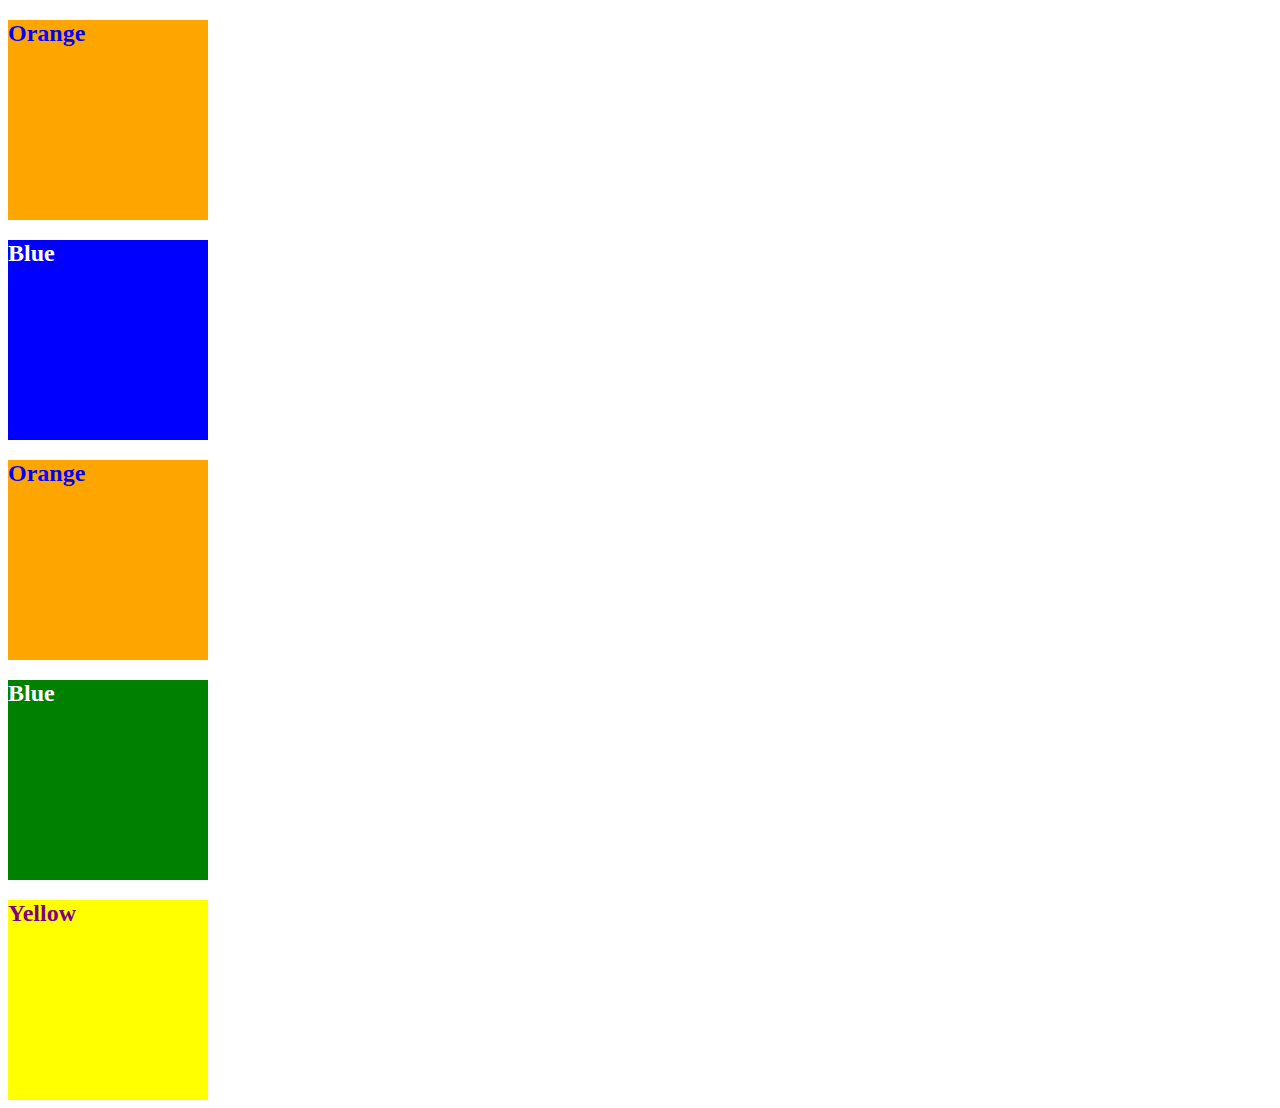
<file: course-content/01-html-git-css/activities/11-Ins_CSS-color/index.html>
<!DOCTYPE html>
<html lang="en-US">
  <head>
    <meta charset="UTF-8">
    <meta name="viewport" content="width=device-width, initial-scale=1.0">
    <!-- The href attribute points to the relative path of the stylesheet-->
    <link rel="stylesheet" href="./assets/css/style.css">
    <title>Color</title>
  </head>

  <body>
    <!--Class attributes added for styling -->
    <section class=" box-orange">
      <h2>Orange</h2>
    </section>

    <section class=" box-blue">
      <h2>Blue</h2>
    </section>

    <section class=" box-orange">
      <h2>Orange</h2>
    </section>
   
    <section class="s box-blue " id="box-green">
      <h2>Blue</h2>
    </section>

    <!--id attribute added for styling-->
    <section class=" box-black" id="box-yellow">
      <h2>Yellow</h2>
    </section>
  </body>

</html>
</file>
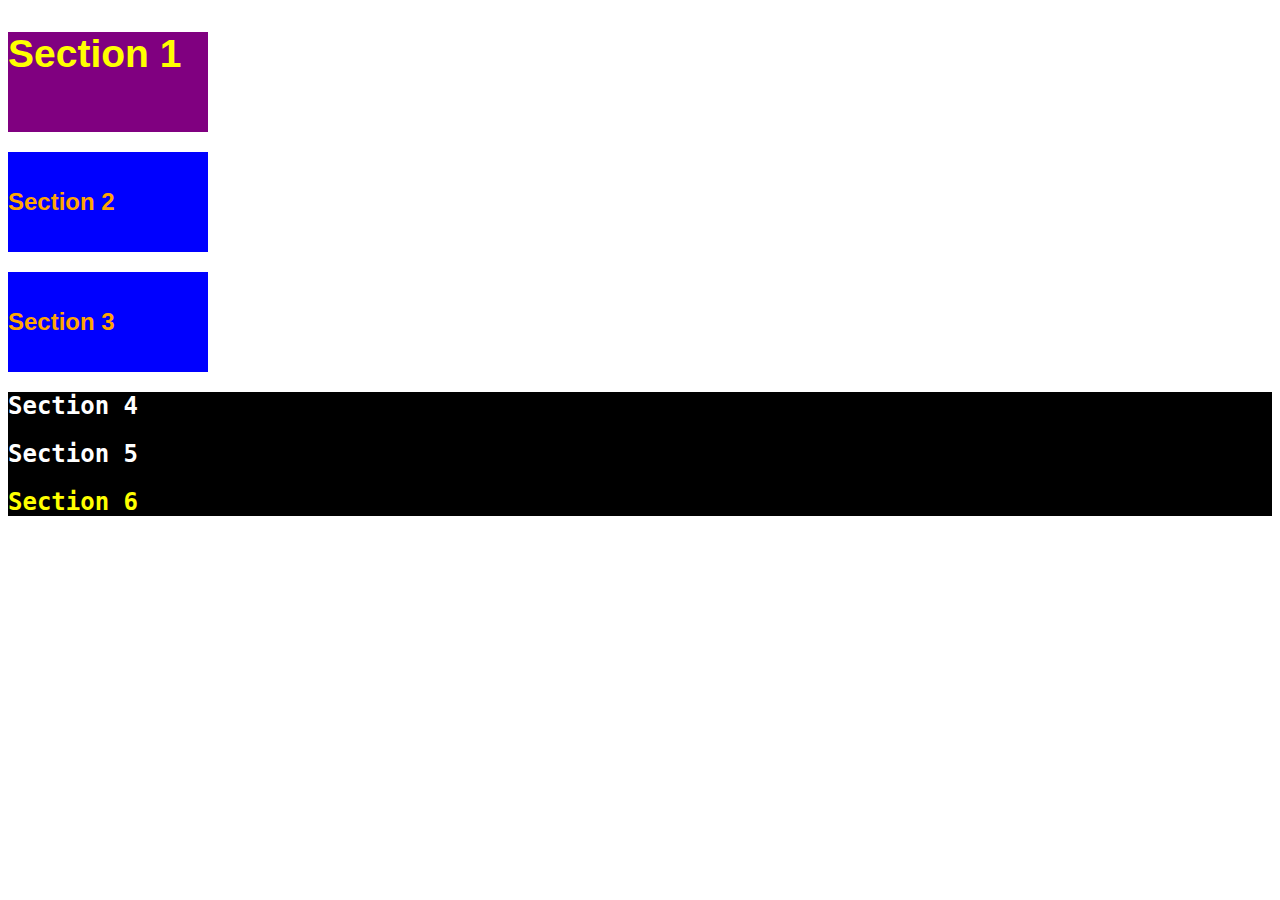
<file: course-content/01-html-git-css/activities/13-Ins_CSS-units-font/index.html>
<!DOCTYPE html>
<html lang="en-us">

  <head>
    <meta charset="UTF-8">
    <title>Student Bio</title>
    <link rel="stylesheet" type="text/css" href="./assets/css/style.css">
  </head>

  <body>
    <section class="section" id="section-1">
      <h2>Section 1</h2>
    </section>

    <section class="section section-blue">
      <h2>Section 2</h2>
    </section>

    <section class="section section-blue">
      <h2>Section 3</h2>
    </section>

    <div class="container">
      <section>
        <h2>Section 4</h2>
      </section>
  
      <section>
        <h2>Section 5</h2>
      </section>
  
      <section id="section-6">
        <h2>Section 6</h2>
      </section>
    </div>
  </body>

</html>
</file>
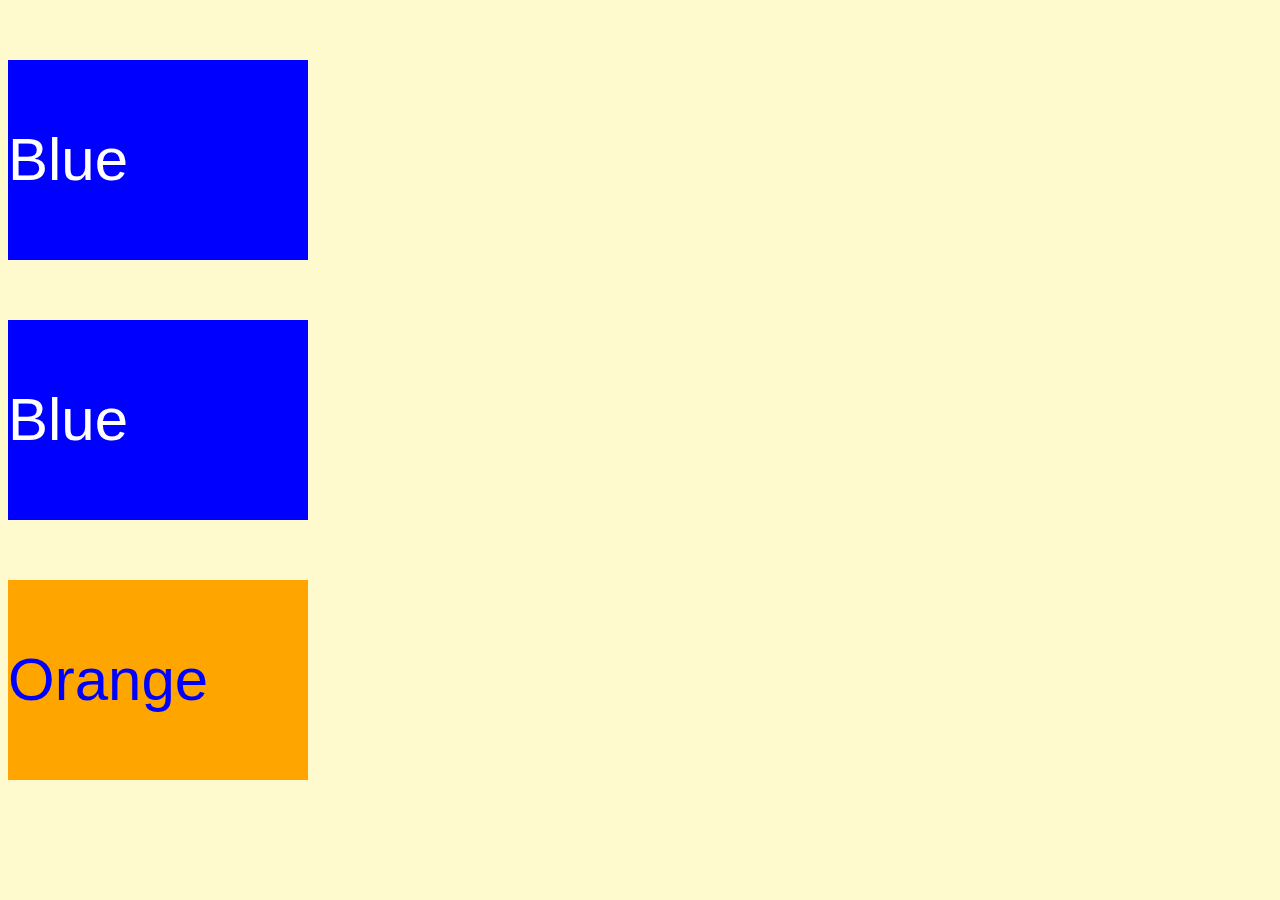
<file: course-content/01-html-git-css/activities/15-Ins_CSS-selectors/index.html>
<!DOCTYPE html>
<html lang="en">
  <head>
    <meta charset="UTF-8">
    <meta name="viewport" content="width=device-width, initial-scale=1.0">
    <link rel="stylesheet" type="text/css" href="./assets/css/style.css">
    <title>Selectors</title>
  </head>

  <body>
    <section class="box-blue">
      <p>Blue</p>
    </section>

    <section class="box-blue">
      <p>Blue</p>
    </section>

    <section id="box-orange">
      <p>Orange</p>
    </section>
  </body>

</html>
</file>
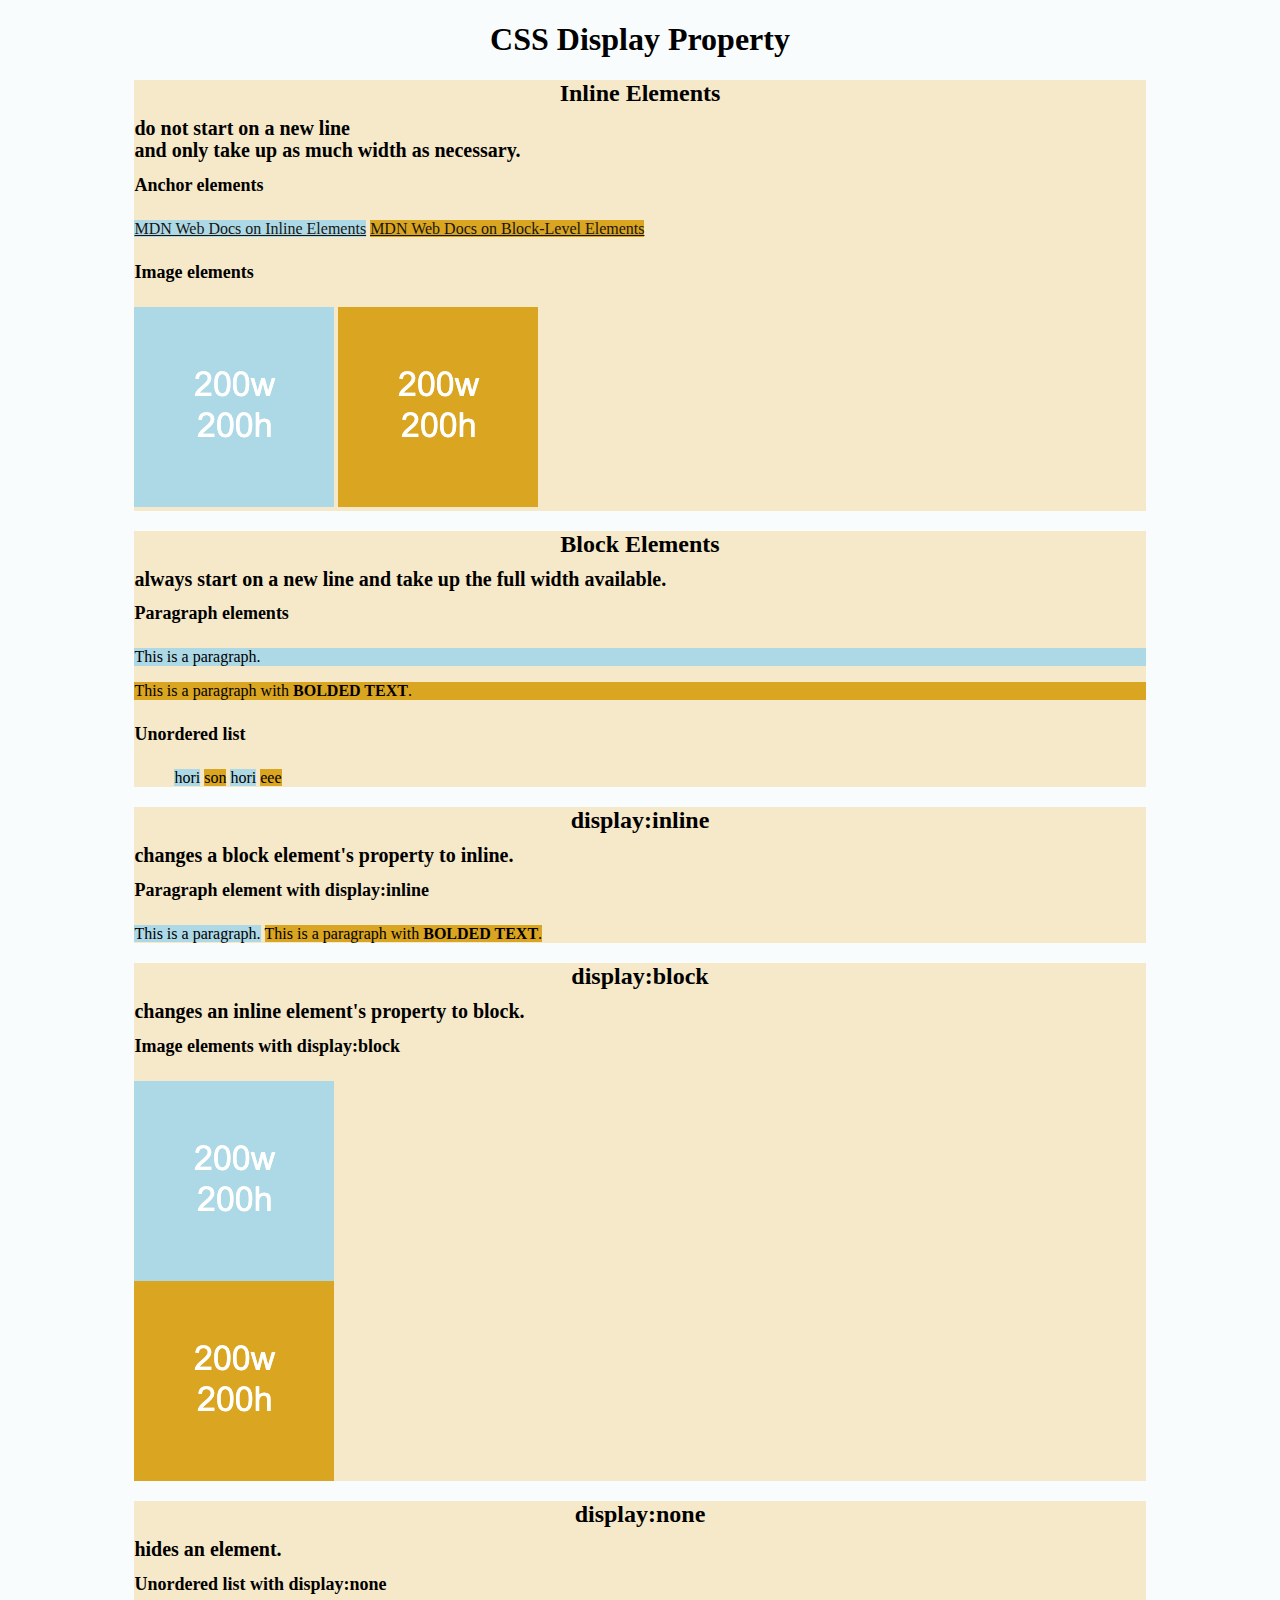
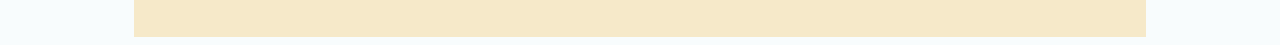
<file: course-content/01-html-git-css/activities/17-Ins_HTML-display/index.html>
<!DOCTYPE html>
<html lang="en-US">

  <head>
    <meta charset="UTF-8">
    <title>HTML Display</title>
    <link rel="stylesheet" href="./assets/css/style.css">
  </head>

  <body>
    <header>
      <!-- Headers -->
      <h1>CSS Display Property</h1>
    </header>

    <section>
      <h2>Inline Elements</h2>
      <h3>do not start on a new line</h3>
      <h3>and only take up as much width as necessary.</h3>
      <!--Anchor elements <a> are inline elements-->
      <h4>Anchor elements</h4>
      <a class="first-element" href="https://developer.mozilla.org/en-US/docs/Web/HTML/Inline_elements">MDN Web Docs on Inline Elements</a>
      <a class="second-element" href="https://developer.mozilla.org/en-US/docs/Web/HTML/Block-level_elements">MDN Web Docs on Block-Level Elements</a>
      <!--Images <img> are inline elements-->
      <h4>Image elements</h4>
      <img class="first-element" src="./assets/images/image-1.png" alt="box with text reading 200w 200h"/>
      <img class="second-element" src="./assets/images/image-2.png" alt="box with text reading 200w 200h"/>
    </section>

    <section>
      <h2>Block Elements</h2>
      <h3>always start on a new line and take up the full width available.</h3>
      <!--Paragraph <p> elements are block elements-->
      <h4>Paragraph elements</h4>
      <p class="first-element">This is a paragraph.</p>
      <p class="second-element">This is a paragraph with <strong>BOLDED TEXT</strong>.</p>
       <!--Unordered lists are block elements-->
      <h4>Unordered list</h4>
      <ul>
        <li class="first-element display-inline" >hori</li>
        <li class="second-element display-inline" >son</li>
        <li class="first-element display-inline" >hori</li>
        <li class="second-element display-inline" >eee</li>
      </ul>
    </section>

    <section>
      <h2>display:inline</h2>
      <h3>changes a block element's property to inline.</h3>
      <h4>Paragraph element with display:inline</h4>
      <p class="first-element display-inline">This is a paragraph.</p>
      <p class="second-element display-inline">This is a paragraph with <strong>BOLDED TEXT</strong>.</p>
    </section>

    <section>
      <h2>display:block</h2>
      <h3>changes an inline element's property to block.</h3>
      <h4>Image elements with display:block</h4>
      <img class="first-element display-block" src="./assets/images/image-1.png" alt="box with height and width text"/>
      <img class="second-element display-block" src="./assets/images/image-2.png" alt="box with height and width text"/>  
    </section>

    <section>
      <h2>display:none</h2>
      <h3>hides an element.</h3>
      <h4>Unordered list with display:none</h4>
      <ul class="display-none">
        <li>This is list item one</li>
        <li>This is list item two</li>
      </ul>
      <br>
    </section>

  </body>

</html>
</file>
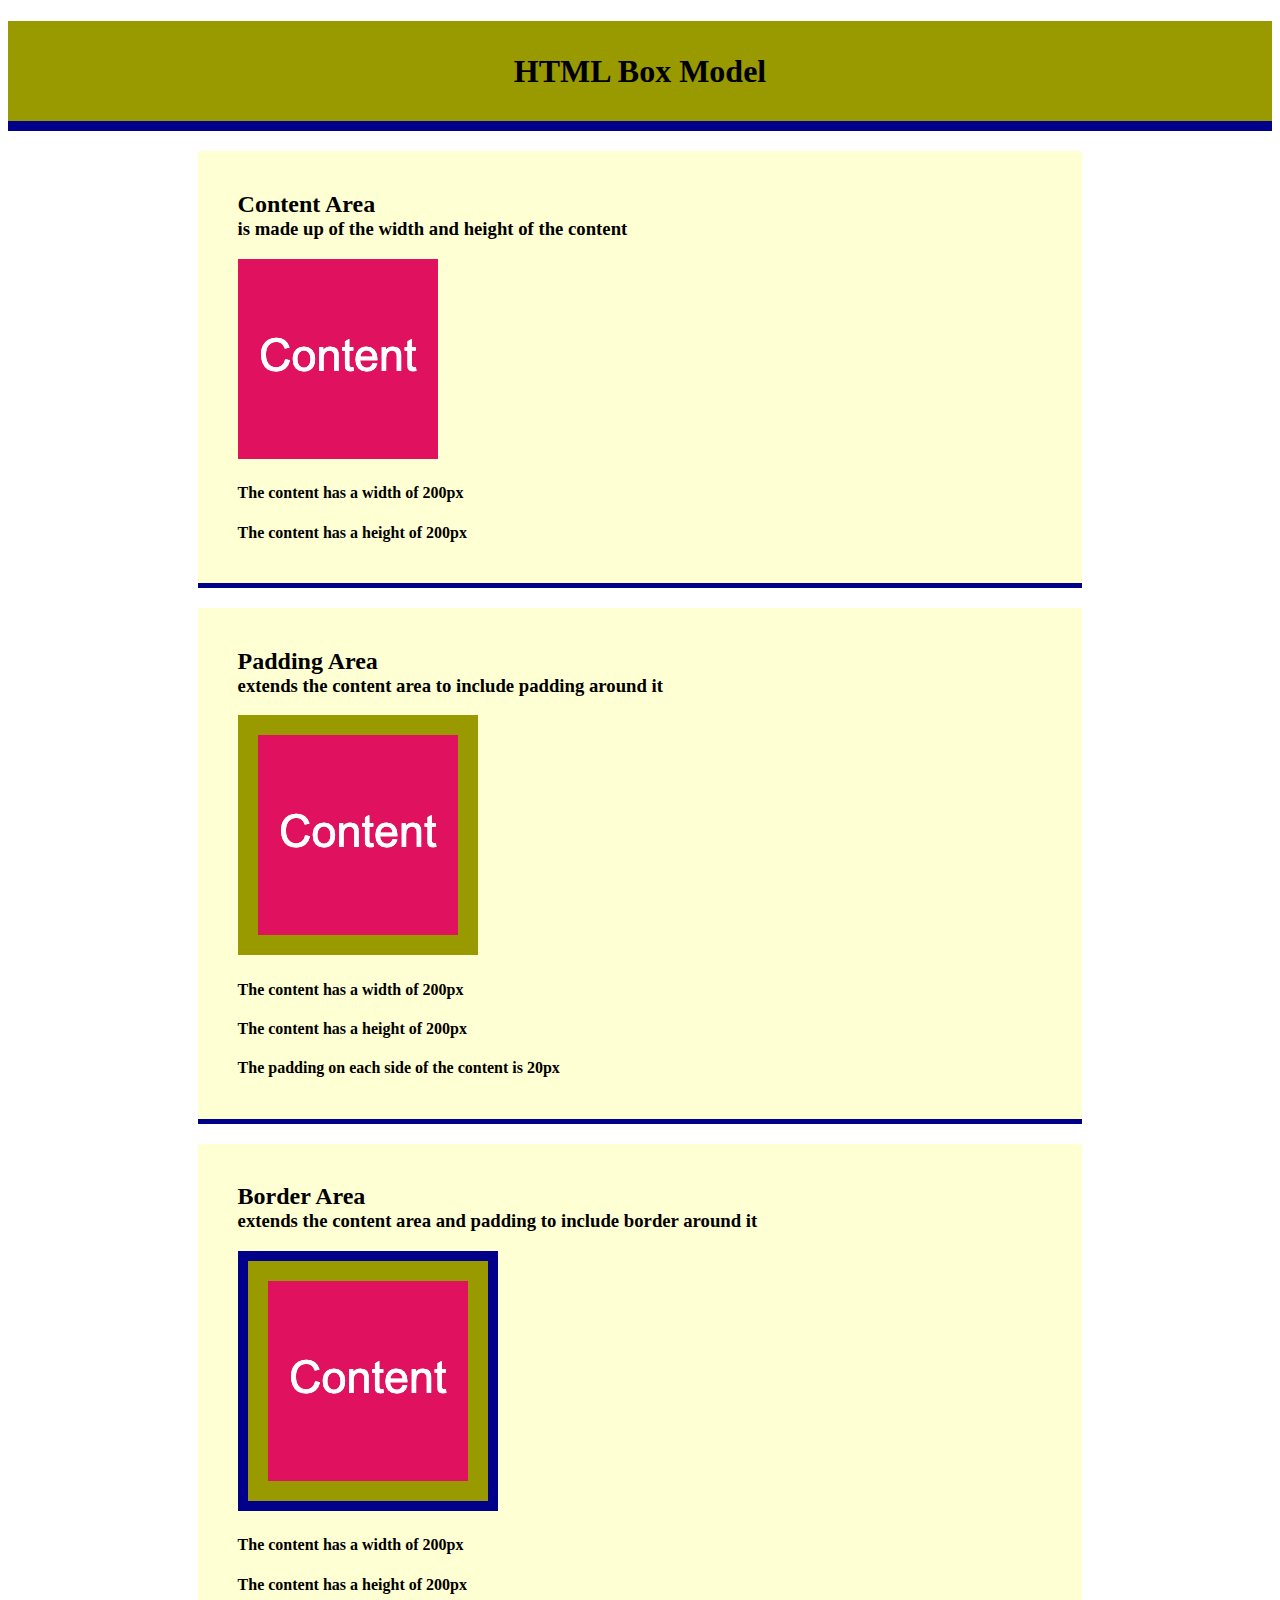
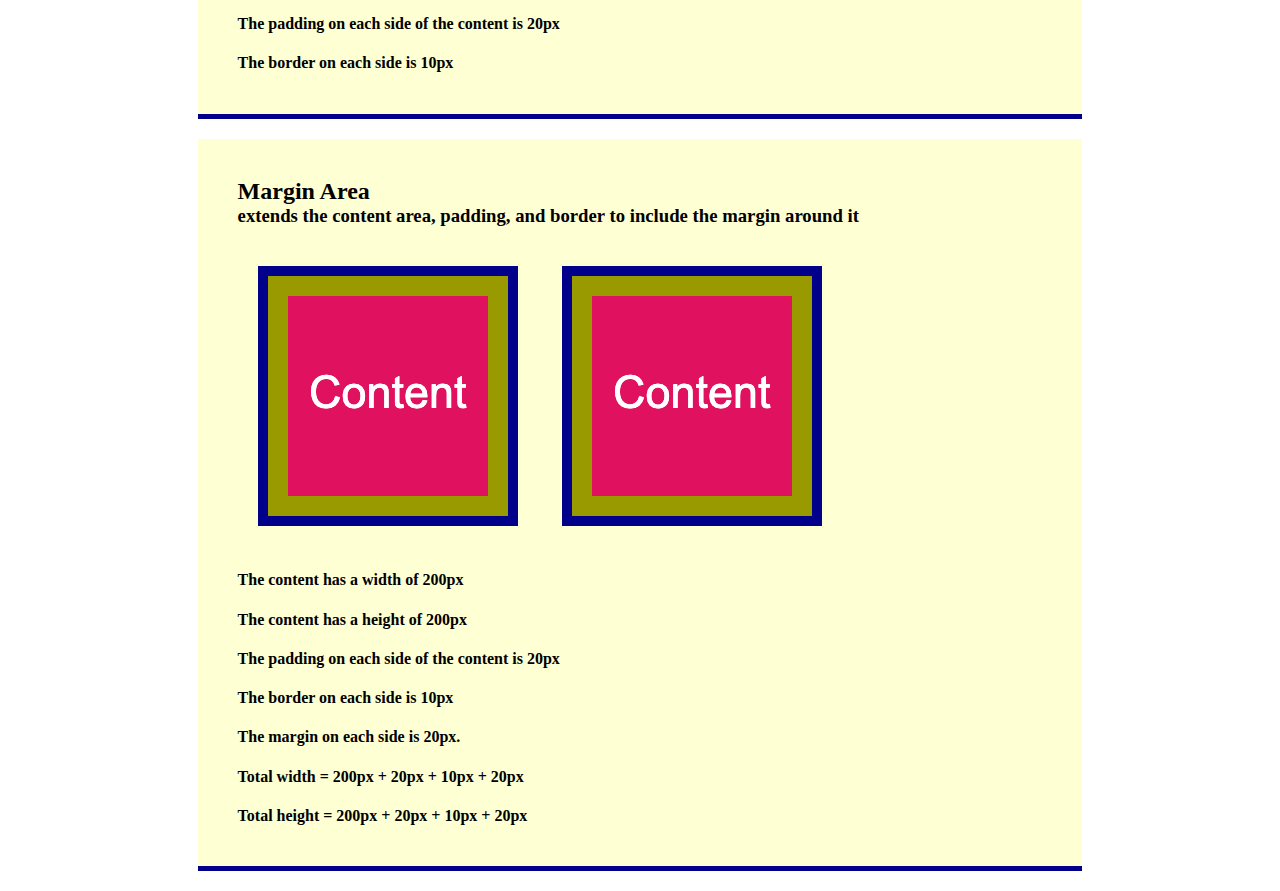
<file: course-content/01-html-git-css/activities/19-Ins_CSS-box-model/index.html>
<!DOCTYPE html>
<html lang="en-US">

  <head>
    <meta charset="UTF-8">
    <title>CSS Box Model</title>
    <link rel="stylesheet" href="./assets/css/style.css">
  </head>

  <body>
    <header>
      <h1>HTML Box Model</h1>
    </header>
    
    <section>
      <div class="example-box">
        <h2>Content Area</h2>
        <h3>is made up of the width and height of the content</h3>
        <img src="./assets/images/image-1.png" alt="box with number 1"/>
        <h4>The content has a width of 200px</h4>
        <h4>The content has a height of 200px</h4>
      </div>
    </section>

    <section>
      <div class="example-box">
        <h2>Padding Area</h2>
        <h3>extends the content area to include padding around it</h3>
        <img class="image-padding" src="./assets/images/image-1.png" alt="box with number 1"/>
        <h4>The content has a width of 200px</h4>
        <h4>The content has a height of 200px</h4>
        <h4>The padding on each side of the content is 20px</h4>
      </div>
    </section>

    <section>
      <div class="example-box">
        <h2>Border Area</h2>
        <h3>extends the content area and padding to include border around it</h3>
        <img class="image-padding image-border" src="./assets/images/image-1.png" alt="box with number 1"/>
        <h4>The content has a width of 200px</h4>
        <h4>The content has a height of 200px</h4>
        <h4>The padding on each side of the content is 20px</h4>
        <h4>The border on each side is 10px</h4>
      </div>
    </section>

    <section>
      <div class="example-box">
        <h2>Margin Area</h2>
        <h3>extends the content area, padding, and border to include the margin around it</h3>
        <img class="image-padding image-border image-margin" src="./assets/images/image-1.png" alt="box with number 1"/>
        <img class="image-padding image-border image-margin" src="./assets/images/image-1.png" alt="box with number 1"/>
        <h4>The content has a width of 200px</h4>
        <h4>The content has a height of 200px</h4>
        <h4>The padding on each side of the content is 20px</h4>
        <h4>The border on each side is 10px</h4>
        <h4>The margin on each side is 20px.</h4>
        <h4>Total width = 200px + 20px + 10px + 20px</h4>
        <h4>Total height = 200px + 20px + 10px + 20px</h4>
      </div>
    </section>
      
  </body>

</html>
</file>
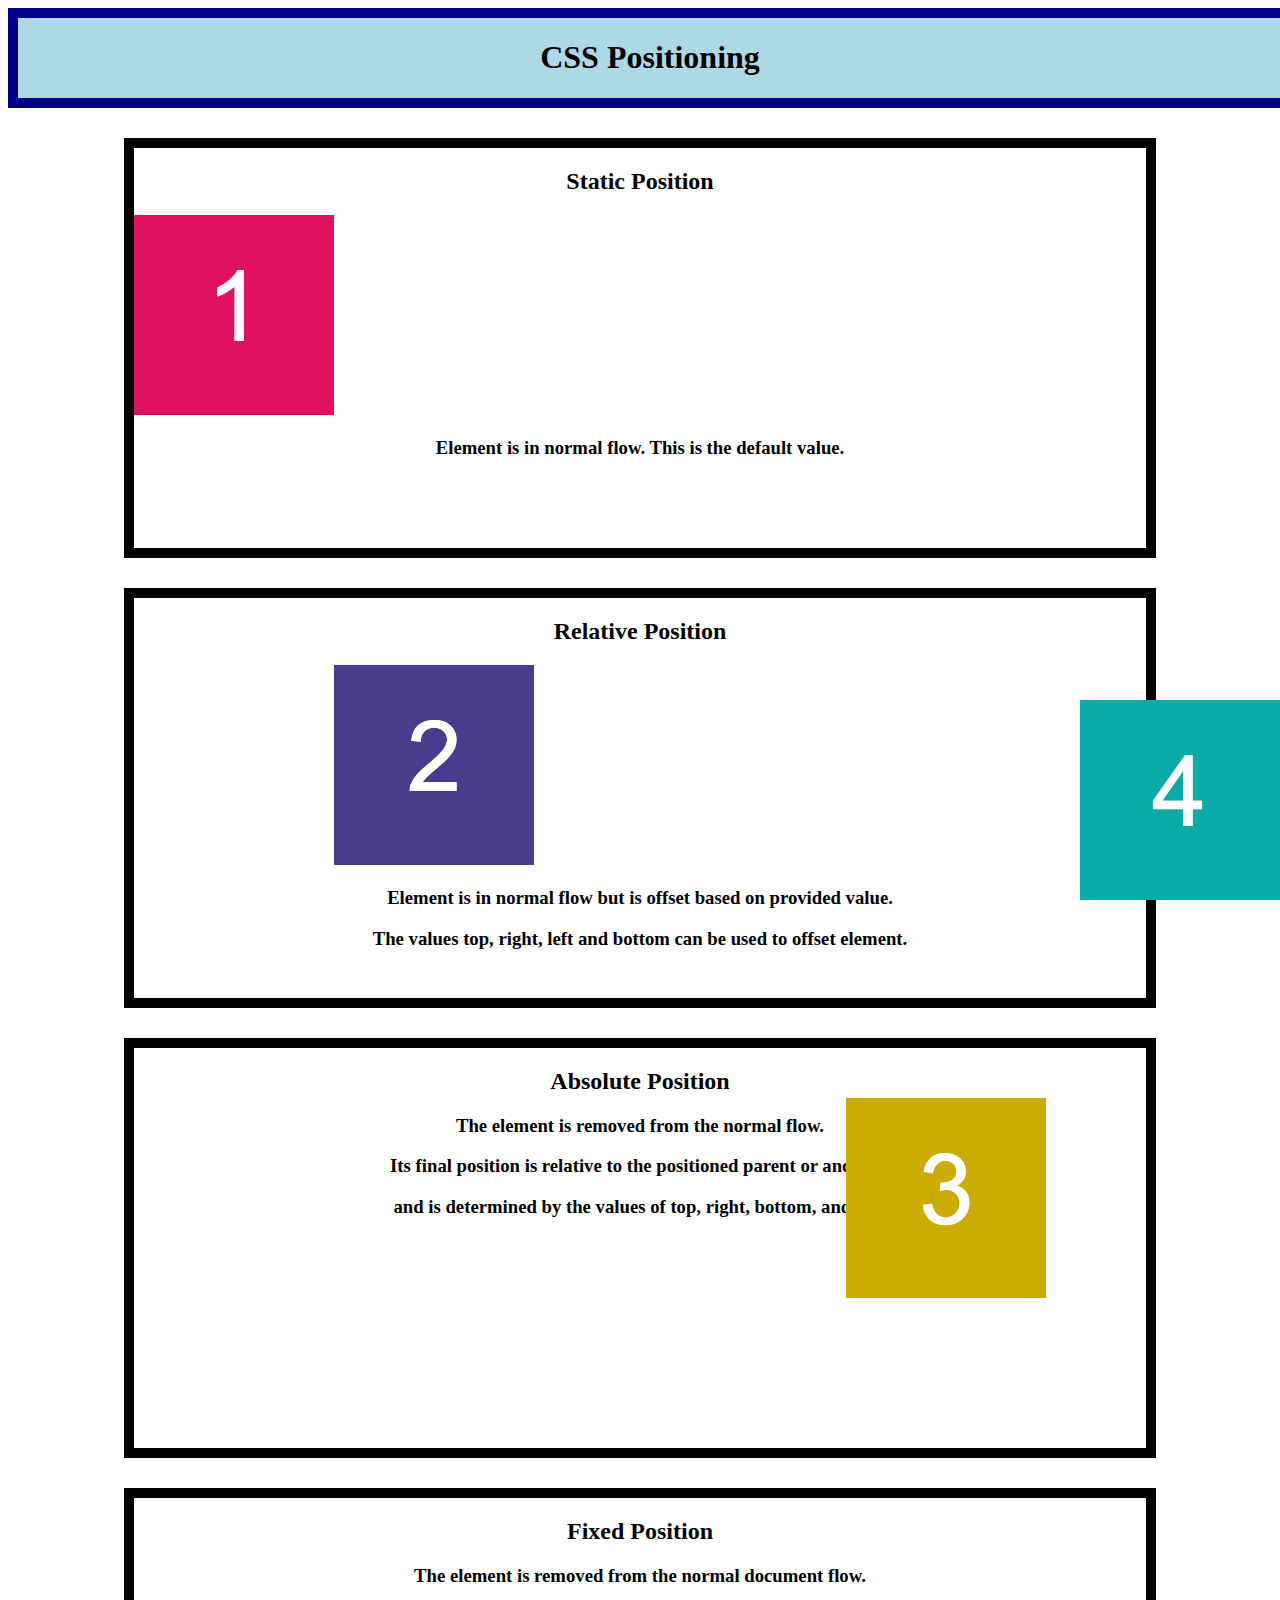
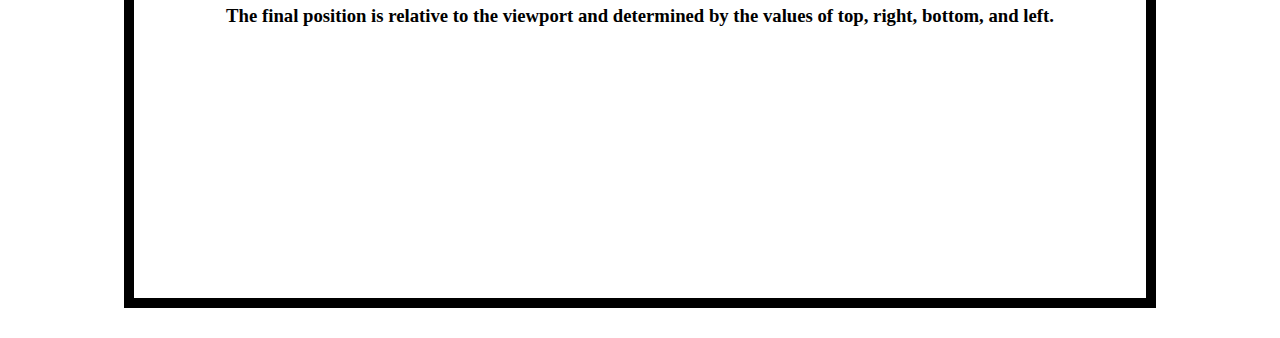
<file: course-content/01-html-git-css/activities/21-Ins_CSS-positioning/index.html>
<!DOCTYPE html>
<html lang="en-US">
  <head>
    <meta charset="UTF-8">
    <meta name="viewport" content="width=device-width, initial-scale=1.0">
    <link rel="stylesheet" href="./assets/css/style.css">
    <title>CSS Positioning</title>
  </head>

  <body>
    <header>
      <h1>CSS Positioning</h1>
    </header>

    <section>
      <h2>Static Position</h2>
      <img src="./assets/images/image-1.png" alt="box with number 1"/>
      <h3>Element is in normal flow. This is the default value.</h3>
    </section>

    <section>
      <h2>Relative Position</h2>
      <img id="relative-box" src="./assets/images/image-2.png" alt="box with number 2"/>
      <h3>Element is in normal flow but is offset based on provided value.</h3>
      <h3>The values top, right, left and bottom can be used to offset element.</h3>
    </section>

    <section id="absolute-section">
      <h2>Absolute Position</h2>
      <img id="absolute-box" src="./assets/images/image-3.png" alt="box with number 3"/>
      <h3>The element is removed from the normal flow.</h3>
      <h3>Its final position is relative to the positioned parent or ancestor</h3>
      <h3>and is determined by the values of top, right, bottom, and left.</h3>
    </section>

    <section>
      <h2>Fixed Position</h2>
      <img id="fixed-box" src="./assets/images/image-4.png" alt="box with number 4">
      <h3>The element is removed from the normal document flow.</h3>
      <h3>The final position is relative to the viewport and determined by the values of top, right, bottom, and left. </h3>
    </section>
  </body>

</html>
</file>
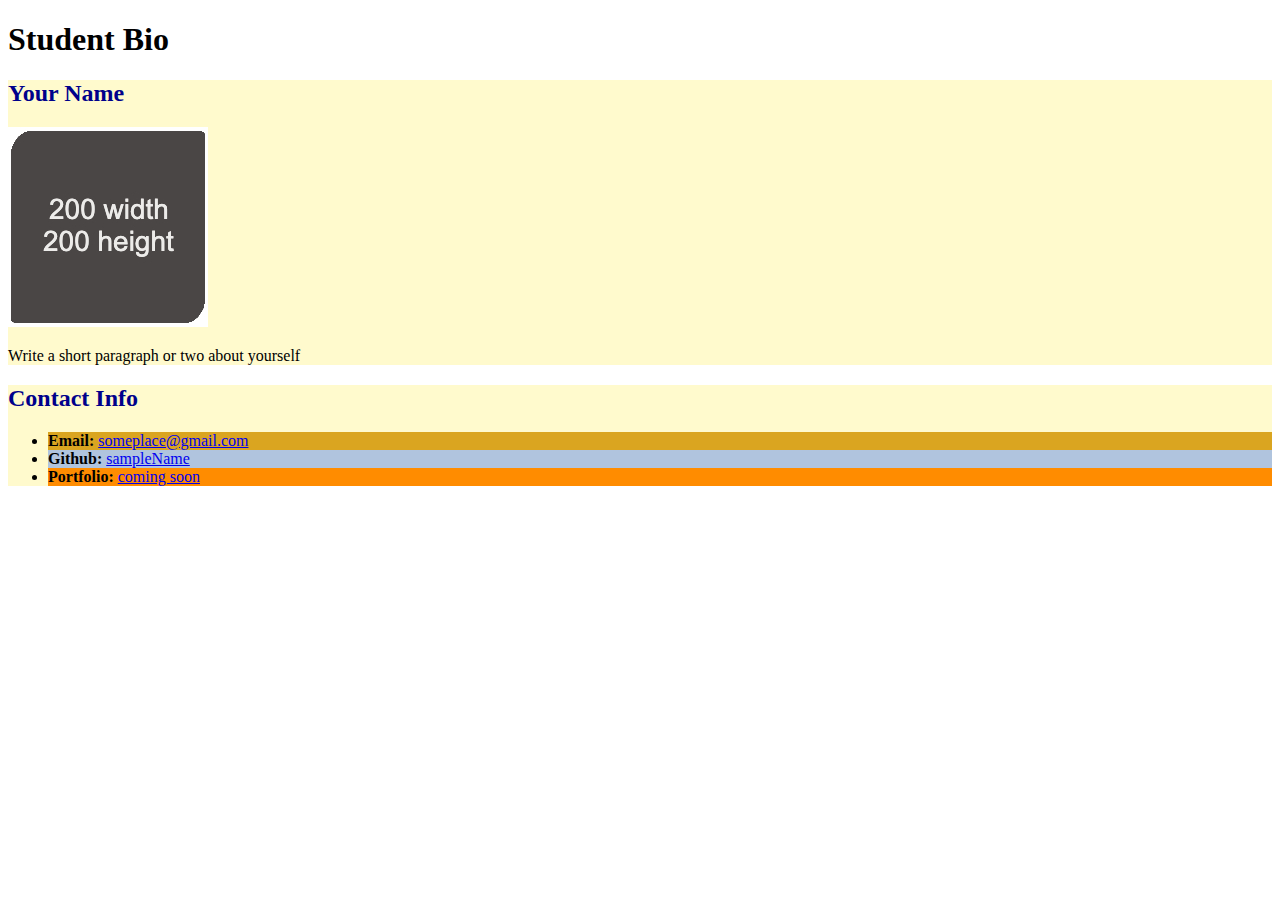
<file: course-content/01-html-git-css/activities/08-Stu_Attributes/Unsolved/index.html>
<!DOCTYPE html>
<html lang="en-US">

  <head>
    <meta charset="UTF-8">
    <title>Student Bio With Attributes</title>
    <!-- Link to stylesheet using rel and href attributes -->
    <link rel="stylesheet" href="./assets/css/style.css">
  </head>

  <body>
    <header>
      <h1 chass="headers">Student Bio</h1>
    </header>
    <!-- TODO: add class attribute -->
    <section class="section" >
      <h2 class="headers">Your Name</h2>
      <!-- TODO: modify img attributes -->
      <img src="./assets/images/image-1.jpg" alt="May">
      <p>Write a short paragraph or two about yourself</p>
    </section>
    <!-- TODO: add class attribute -->
    <section class="section">
      <h2 class="headers">Contact Info</h2>
      <ul>
        <!-- TODO: add id attribute -->
        <li id="email"><strong>Email:</strong> <a href="#">someplace@gmail.com</a></li>
        <!-- TODO: add id attribute -->
        <li id="github"><strong>Github:</strong> <a href="#">sampleName</a></li>
        <!-- TODO: add id attribute -->
        <li id="portfolio"><strong>Portfolio:</strong> <a href="#">coming soon</a></li>
      </ul>
    </section>
  </body>

</html>
</file>
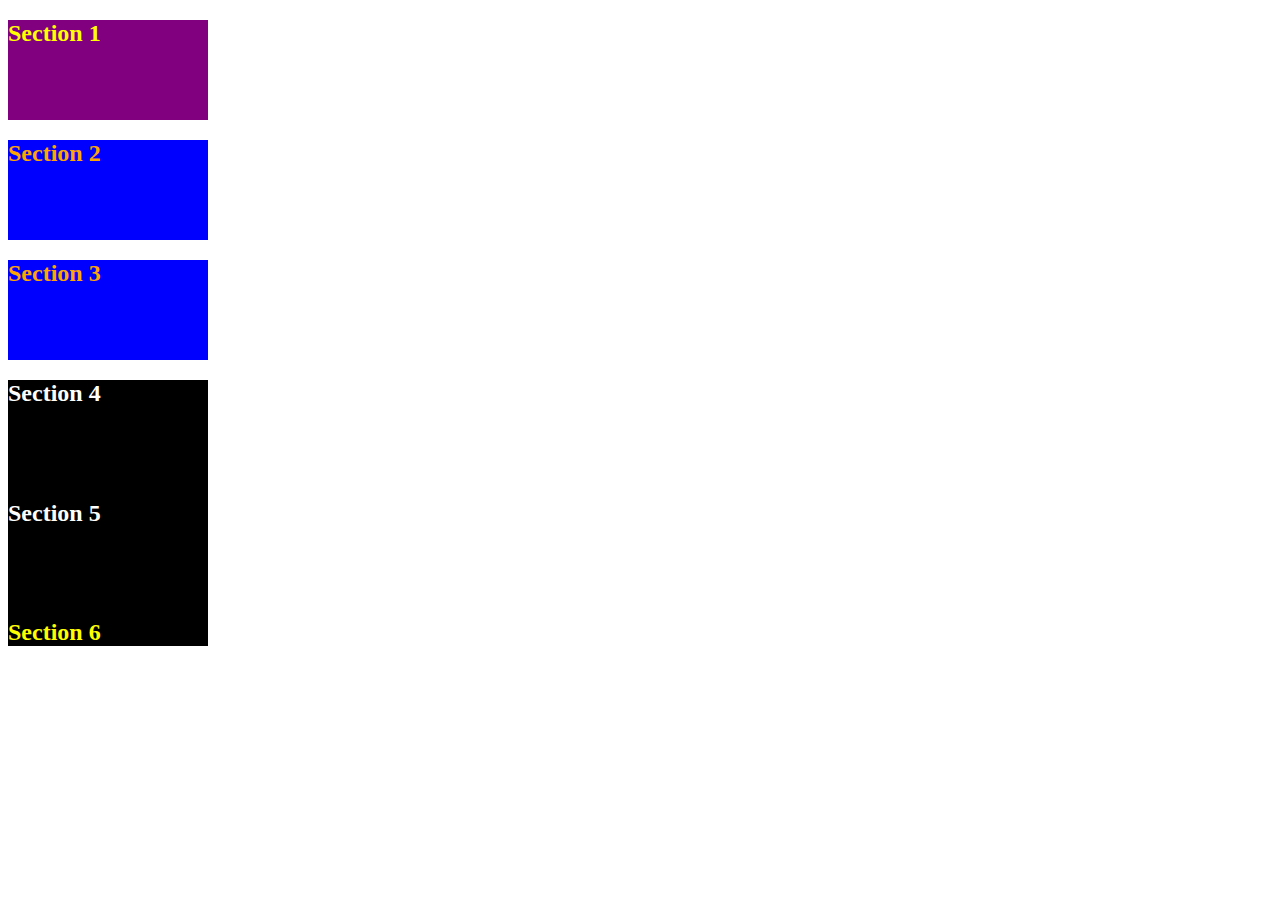
<file: course-content/01-html-git-css/activities/12-Stu_CSS-color/Unsolved/index.html>
<!DOCTYPE html>
<html lang="en-US">

  <head>
    <meta charset="UTF-8">
    <title>Colors</title>
    <link rel="stylesheet" href="./assets/css/style.css">
<!-- TODO: Add CSS style sheet link here -->
  </head>

  <body>
    <section class="section" id="section-1">
      <h2>Section 1</h2>
    </section>

    <section class="section section-blue">
      <h2>Section 2</h2>
    </section>

    <section class="section section-blue">
      <h2>Section 3</h2>
    </section>

    <div class="container">
      <section class="section" id="section-4">
        <h2>Section 4</h2>
      </section>
  
      <section class="section" id="section-5">
        <h2>Section 5</h2>
      </section>
  
      <section class="sectoin" id="section-6">
        <h2>Section 6</h2>
      </section>
    </div>
  </body>

</html>
</file>
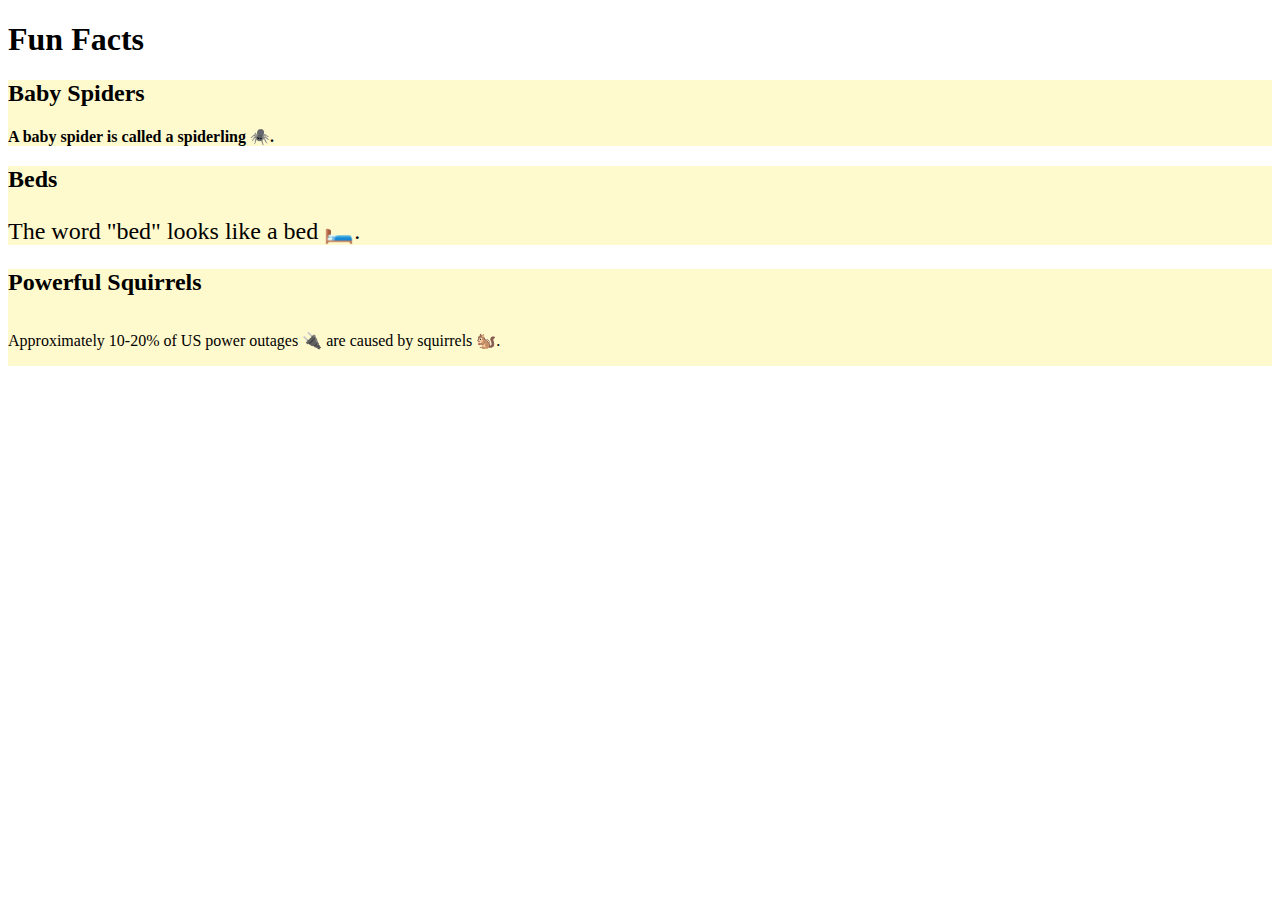
<file: course-content/01-html-git-css/activities/14-Stu_CSS-units-font/Unsolved/index.html>
<!DOCTYPE html>
<html lang="en-us">

  <head>
    <meta charset="UTF-8">
    <title>Units and Fonts</title>
    <link rel="stylesheet" href="./assets/css/style.css">
  </head>

  <body>
    <header>
      <h1>Fun Facts</h1>
    </header>

    <section class="section">
      <h2>Baby Spiders</h2>
      <p id="fact-1">A baby spider is called a spiderling 🕷️. </p>
    </section>

    <section class="section">
      <h2>Beds</h2>
      <p id="fact-2">The word "bed" looks like a bed 🛏️.</p>
    </section>

    <section class="section">
      <h2>Powerful Squirrels</h2>
      <p id="fact-3">Approximately 10-20% of US power outages 🔌 are caused by squirrels 🐿️.</p>
    </section>
  </body>

</html>
</file>
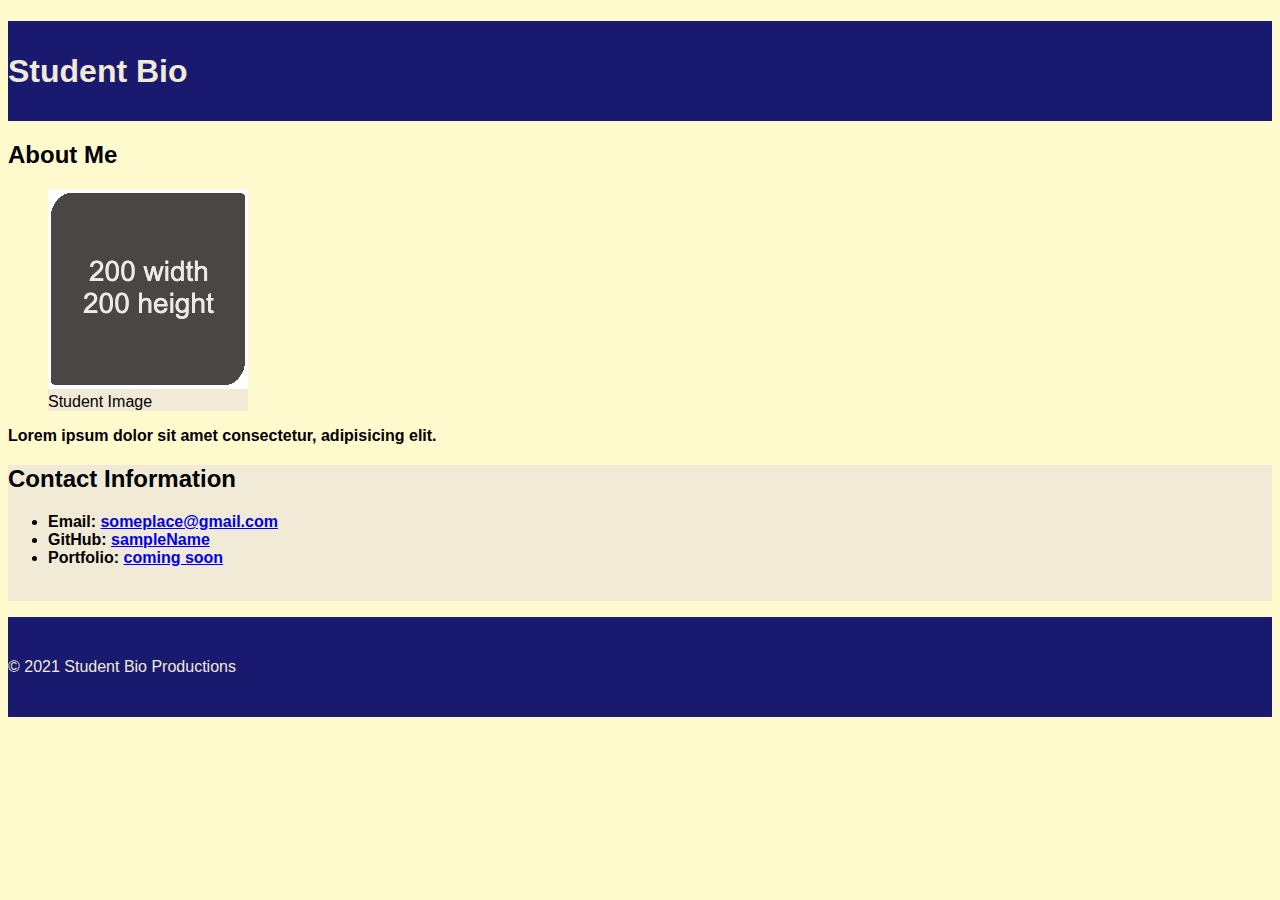
<file: course-content/01-html-git-css/activities/16-Stu_CSS-selectors/Unsolved/index.html>
<!DOCTYPE html>
<html lang="en-US">
  <head>
    <meta charset="UTF-8">
    <meta name="viewport" content="width=device-width, initial-scale=1.0">
    <link rel="stylesheet" type="text/css" href="./assets/css/style.css">
    <title>CSS Selectors</title>
  </head>

  <body>
    <header>
      <h1>Student Bio</h1>
    </header>

    <main>
      <section>
        <h2>About Me</h2>
        <figure>
          <img src="./assets/images/image-1.jpg" alt="placeholder image with text reading 200 width 200 height"/>
          <figcaption>Student Image</figcaption>
        </figure>
        <p class="highlighted-text">Lorem ipsum dolor sit amet consectetur, adipisicing elit.</p>
      </section>

      <section id="contact-section">
        <h2>Contact Information</h2>
        <ul class="highlighted-text">
          <li>Email: <a href="#">someplace@gmail.com</a></li>
          <li>GitHub: <a href="#">sampleName</a></li>
          <li>Portfolio: <a href="#">coming soon</a></li>
        </ul>
        <br>
      </section>
    </main>

    <footer>
      <p>© 2021 Student Bio Productions</p>
    </footer>
  </body>

</html>
</file>
<file: course-content/01-html-git-css/activities/11-Ins_CSS-color/assets/css/style.css>
section {
  /*Sets the height and width of the section */
  width: 200px;
  height: 200px;
}


/*.box-green {  
  background-color: green;
}*/

#box-green {
  background-color: green;
}



.box-blue {
  /* Sets font color */
  /*height: 300px;*/
  color: white;
  /* Sets background color */
  background-color: blue;
}

.box-orange {
  /* Uses hex codes to define color */
  color: #0000ff;
  background-color: #ffa500;
}

/*depending on which is defined last*/
/*.box-green {
  
  background-color: green;
}*/

.box-black {
  /* Uses predefined colors to define color */
  
  background-color: black;
}



#box-yellow {
  /* Uses predefined colors to define color */
  color: purple;
  background-color: yellow;
};
</file>
<file: course-content/01-html-git-css/activities/13-Ins_CSS-units-font/assets/css/style.css>
.section {
  width: 200px;
  height: 100px;
  /* Font-family property specifies a list of fonts to be used in order of priority */
 /* You can use the font-family CSS property to specify the font style for an element. 
  The first font listed should always be your first choice. 
  If that font is not available, the browser will display the next font listed. 
  Finally, you should always end the font-family declaration with a more generic family, 
  like monospace, so that the browser can pick a similar font if your choices cannot be rendered:*/

  font-family: "Comic Sans MS", cursive, sans-serif;
}

.section-blue {
  /* Line-height property sets the distance between lines of text */
  line-height: 100px;
  color: #ffa500;
  background-color: #0000FF;
}
  
.container {
  font-family: "Lucida Console", Monaco, monospace;
  color: white;
  background-color: black;
}

#section-1 {
  /* Font-size property sets the size of a font */
  font-size: 26px;
  color: #ffff00;
  background-color: #800080;
}

#section-6 {
  color: #ffff00;
}
</file>
<file: course-content/01-html-git-css/activities/15-Ins_CSS-selectors/assets/css/style.css>
/* Universal Selector */
* {
  font-family: "Lucida Sans Unicode", "Lucida Grande", sans-serif;

}

/* Element Selectors select all of that element type */
body {
  background-color: lemonchiffon;
}

section {
  height: 200px;
  width: 300px;
  /*background-color: red;*/
}

p {
  font-size: 60px;
  line-height: 200px;
}

/* Class Selectors select all elements with that class */
.box-blue {
  color: white;
  background-color: blue;
}

/* Id Selectors are unique a unique id to identify an element */
#box-orange {
  color: blue;
  background-color: orange;
}
</file>
<file: course-content/01-html-git-css/activities/17-Ins_HTML-display/assets/css/style.css>
body {
  background-color: #f8fcfd;
}

h1,
h2 {
  text-align: center;
}

h3 {
  font-size: 20px;
  line-height: 2px;

}

h4 {
  font-size: 18px;
}

a {
  font-size: 16px;
  color: #181510;
}

section {
  margin: 0 auto;
  width: 80%;
  background-color: #f6e9c9;
}

.first-element {
  background-color: lightblue;
}

.second-element {
  background-color: goldenrod;
}

/* Sets display of all elements with class selector to block */
.display-block {
  display: block;
}

/* Sets display of all elements with class selector to inline */
.display-inline {
  display: inline;
}

/* Sets display of all elements with class selector to inline */
/*visibility: hidden; visibility: hidden;hide the element takes up the same amount of the same amount of space*/
/*display: none;Hides element as if it's not there (compare with "visibility: hidden;").*/

.display-none {
  display: none;
  /*visibility: hidden;*/
}
</file>
<file: course-content/01-html-git-css/activities/19-Ins_CSS-box-model/assets/css/style.css>
header {
  height: 100px;
  width: 100%;
  /* Sets border to bottom only */
  border-bottom: 10px solid darkblue;
  background-color: #999900;
}

section {
  width: 70%;
  /* Sets top and bottom margin to 20px. Auto will center element */
  margin: 20px auto;
  border-bottom: 5px solid darkblue;
  background-color: #ffffd4;
}

h1 {
  text-align: center;
  line-height: 100px;
}

h2 {
  /* Sets bottom margin to 0 */
  margin-bottom: 0;
}

h3 {
  /* Sets top margin to 0 */
  margin-top: 0;
}

.example-box {
  /* Shortcut method sets top and bottom padding to 20px and left and right to 40px */
  padding: 20px 40px;
}

.image-padding {
  /* Sets padding on all sides to 20px */
  padding: 20px;
  background-color: #999900;
}

.image-border {
  /* Sets border on all sides */
  border: 10px solid darkblue;
}

.image-margin {
  /* Sets all sides to 20px */
  margin: 20px;
}
</file>
<file: course-content/01-html-git-css/activities/21-Ins_CSS-positioning/assets/css/style.css>
h1,
h2,
h3 {
  text-align: center;
}

header {
  width: 100%;
  border: 10px solid darkblue;
  background-color: lightblue;
}

section {
  height: 400px;
  width: 80%;
  margin: 30px auto;
  border: 10px solid black;
}

/* Relative positioning */
#relative-box {
  position: relative;
  left: 200px;
}

/* Absolute positioning */
#absolute-section {
  position: relative;
}

#absolute-box {
  position: absolute;
  top: 50px;
  right: 100px;
}

/* Fixed positioning */
#fixed-box {
  position: fixed;
  bottom: 0;
  right: 0;
}
</file>
<file: course-content/01-html-git-css/activities/08-Stu_Attributes/Unsolved/assets/css/style.css>
.section {
  background-color: lemonchiffon;
}

.headers {
  color: darkblue;
}

#email {
  background-color: goldenrod;
}

#github {
  background-color: lightsteelblue
}

#portfolio {
  background-color: darkorange;
}
</file>
<file: course-content/01-html-git-css/activities/12-Stu_CSS-color/Unsolved/assets/css/style.css>
.section {
    width: 200px;
    height: 100px;
  }
  
.section-blue {
background-color:blue;
color:orange;
}
  
.container {
 background-color: black;
 width: 200px;
}

#section-1 {
 background-color: purple;
 color:yellow;
}

#section-4 {
color: white;
}

#section-5 {
color: white;
}

#section-6 {
 color:yellow;
}
</file>
<file: course-content/01-html-git-css/activities/14-Stu_CSS-units-font/Unsolved/assets/css/style.css>
/* TODO: Add typography */
.section {
    background-color: #fffacd;
    font-family: "Lucida Sans Unicode", "Lucida Grande", "sans-serif";
}

/* Fact 1 */
#fact-1 {
  font-weight: bold;
}

/* TODO: Fact 2 */
#fact-2 {
 font-size: 24px;
}

/* TODO: Fact 3 */
#fact-3 {
  line-height: 50px;
}
</file>
<file: course-content/01-html-git-css/activities/16-Stu_CSS-selectors/Unsolved/assets/css/style.css>
/* TODO: Label selector type */
/*uses a universal selector to style the font of the entire thing to have this font family*/
* {
    font-family: "Lucida Sans Unicode", "Lucida Grande", sans-serif;
  }

/* TODO: Label selector type */
/*uses the element selector to styles the entire body to have a background-color of lemonchiffon*/
body {
  background-color: lemonchiffon;
}

/*uses element selectors to style the header and the footer*/
header,
footer {
  width: 100%;
  height: 100px;
  line-height: 100px;
  color: #f0ead6;
  background-color: #191970;
}

/*uses element selector to styles the figure element*/
figure {
  width: 200px;
  background-color: #f0ead6;
}

/* TODO: Label selector type */
/* uses class selector to over ride the universal selector font type of the unordered list and the paragraph*/
.highlighted-text {
  font-weight: bolder;
}

/* TODO: Label selector type */
/* uses ID selector to over ride the background color of the section */
#contact-section {
  background-color: #f0ead6;
}
</file>
